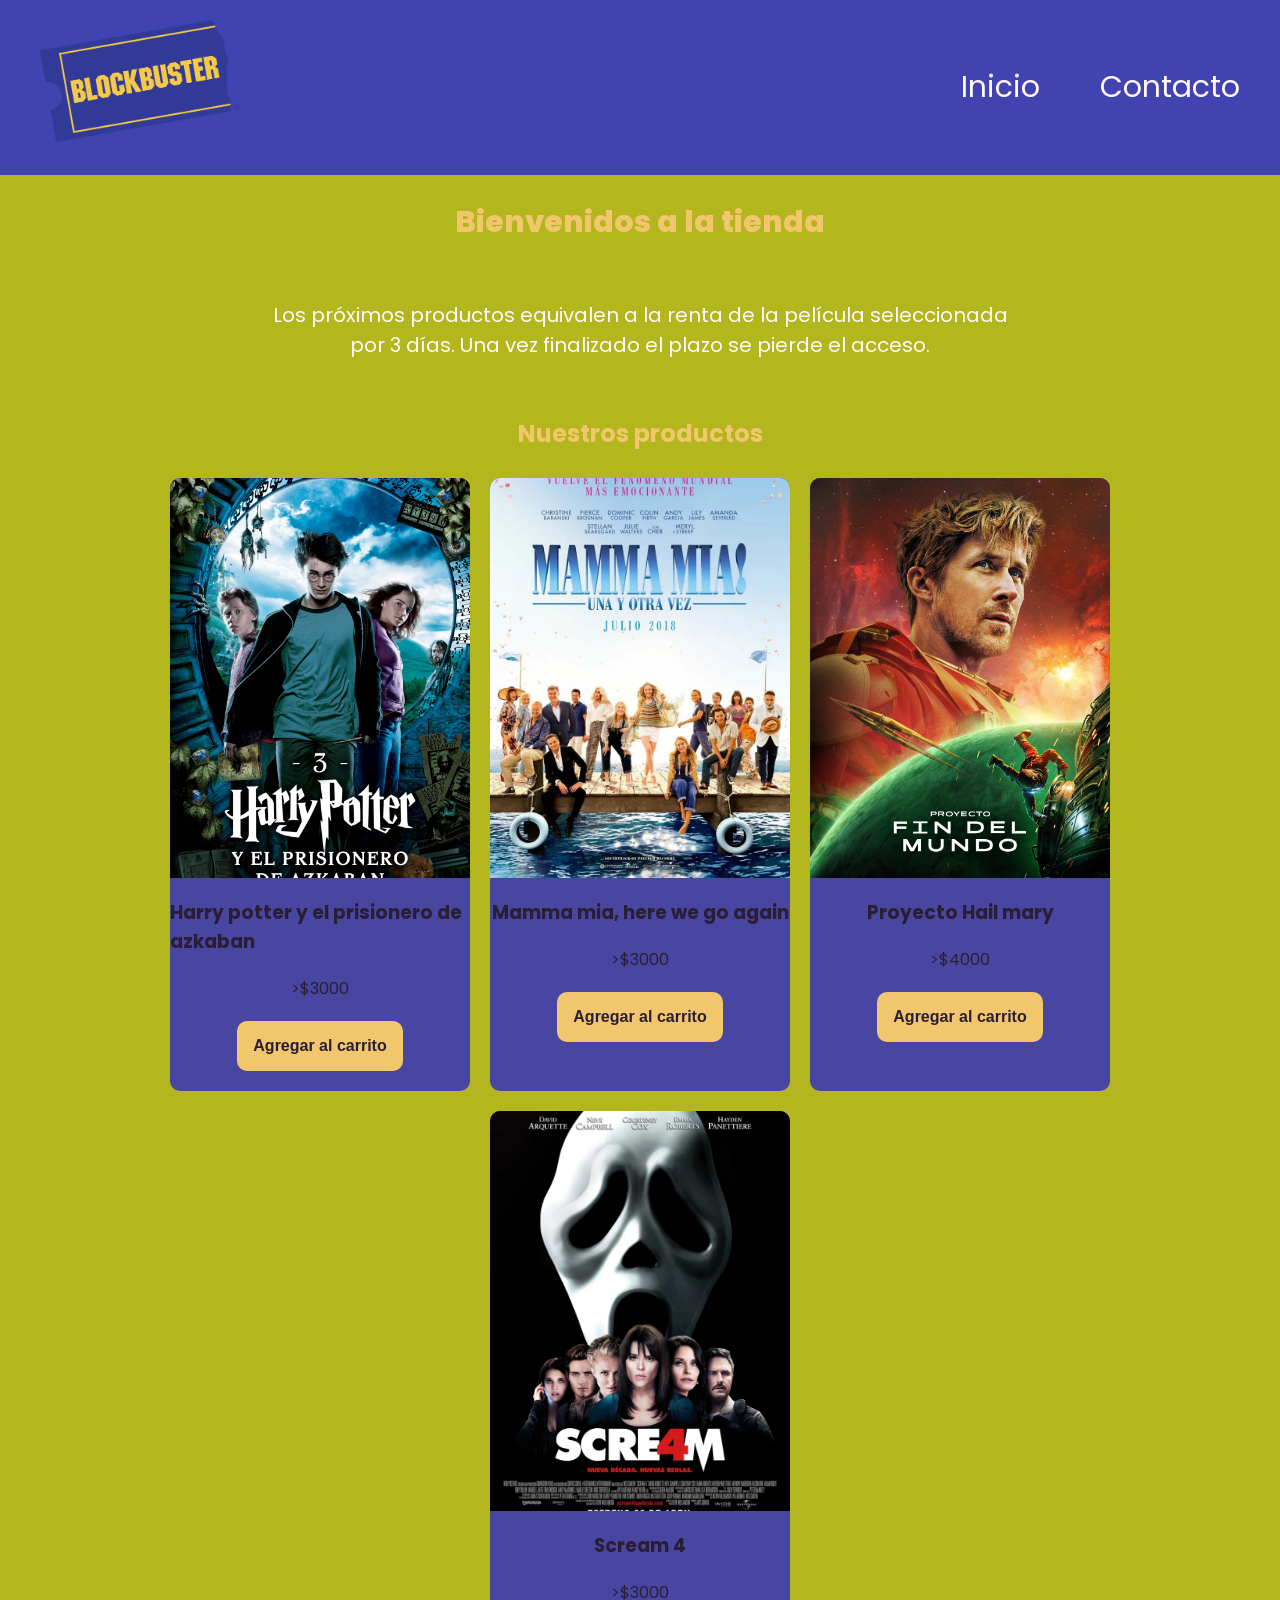
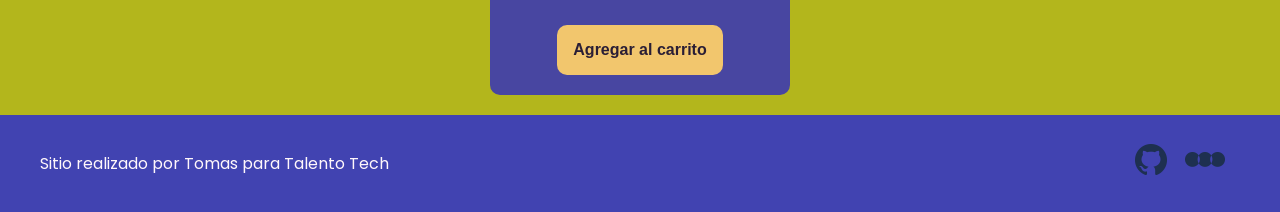
<file: index.html>
<!doctype html>
<html lang="en">
  <head>
    <meta charset="UTF-8" />
    <meta name="viewport" content="width=device-width, initial-scale=1.0" />
    <link
      href="https://fonts.googleapis.com/css2?family=Poppins:ital,wght@0,100;0,400;0,600;0,700;0,800;1,100;1,400;1,600;1,700&display=swap"
      rel="stylesheet"
    />
    <link rel="stylesheet" href="./css/styles.css" />
    <title>Inicio - BlockBusterd</title>
  </head>
  <body>
    <header>
      <div class="div-logo">
        <a class="logo" href="./index.html">
          <img src="./img/blockbuster.png" alt="logo" />
        </a>
      </div>

      <nav class="header-nav">
        <ul>
          <li><a href="./index.html">Inicio</a></li>
          <li><a href="./pages/contacto.html">Contacto</a></li>
        </ul>
      </nav>
    </header>
    <main>
      <section class="inicio">
        <h1 class="titulo-home text-secondary">Bienvenidos a la tienda</h1>
        <p class="parrafo">
          Los próximos productos equivalen a la renta de la película
          seleccionada por 3 días. Una vez finalizado el plazo se pierde el
          acceso.
        </p>
      </section>

      <section>
        <h2 class="titulo-productos text-secondary">Nuestros productos</h2>
        <div class="contenedor-tarjetas">
          <article class="card text-dark">
            <img src="./img/harryPotter3.jpeg" alt="poster de harry potter 3" />
            <h3>Harry potter y el prisionero de azkaban</h3>
            <p>>$3000</p>
            <button class="btn bg-secondary text-dark">
              Agregar al carrito
            </button>
          </article>

          <article class="card text-dark">
            <img src="./img/mammaMia2.jpeg" alt="poster de Mamma mia 2" />
            <h3>Mamma mia, here we go again</h3>
            <p>>$3000</p>
            <button class="btn bg-secondary text-dark">
              Agregar al carrito
            </button>
          </article>

          <article class="card text-dark">
            <img
              src="./img/projectHailyMary.jpeg"
              alt="poster de Proyecto Hail Mary"
            />
            <h3>Proyecto Hail mary</h3>
            <p>>$4000</p>
            <button class="btn bg-secondary text-dark">
              Agregar al carrito
            </button>
          </article>

          <article class="card text-dark">
            <img src="./img/scream4.jpeg" alt="poster de Scream 4" />
            <h3>Scream 4</h3>
            <p>>$3000</p>
            <button class="btn bg-secondary text-dark">
              Agregar al carrito
            </button>
          </article>
        </div>
      </section>
    </main>
    <footer>
      <p>Sitio realizado por Tomas para Talento Tech</p>
      <nav>
        <ul class="footer-list">
          <li>
            <img src="./img/github-brands-solid.png" alt="logo-github" />
            <img
              src="./img/letterboxd-brands-solid.png"
              alt="logo-letterboxd"
            />
          </li>
        </ul>
      </nav>
    </footer>
  </body>
</html>
</file>
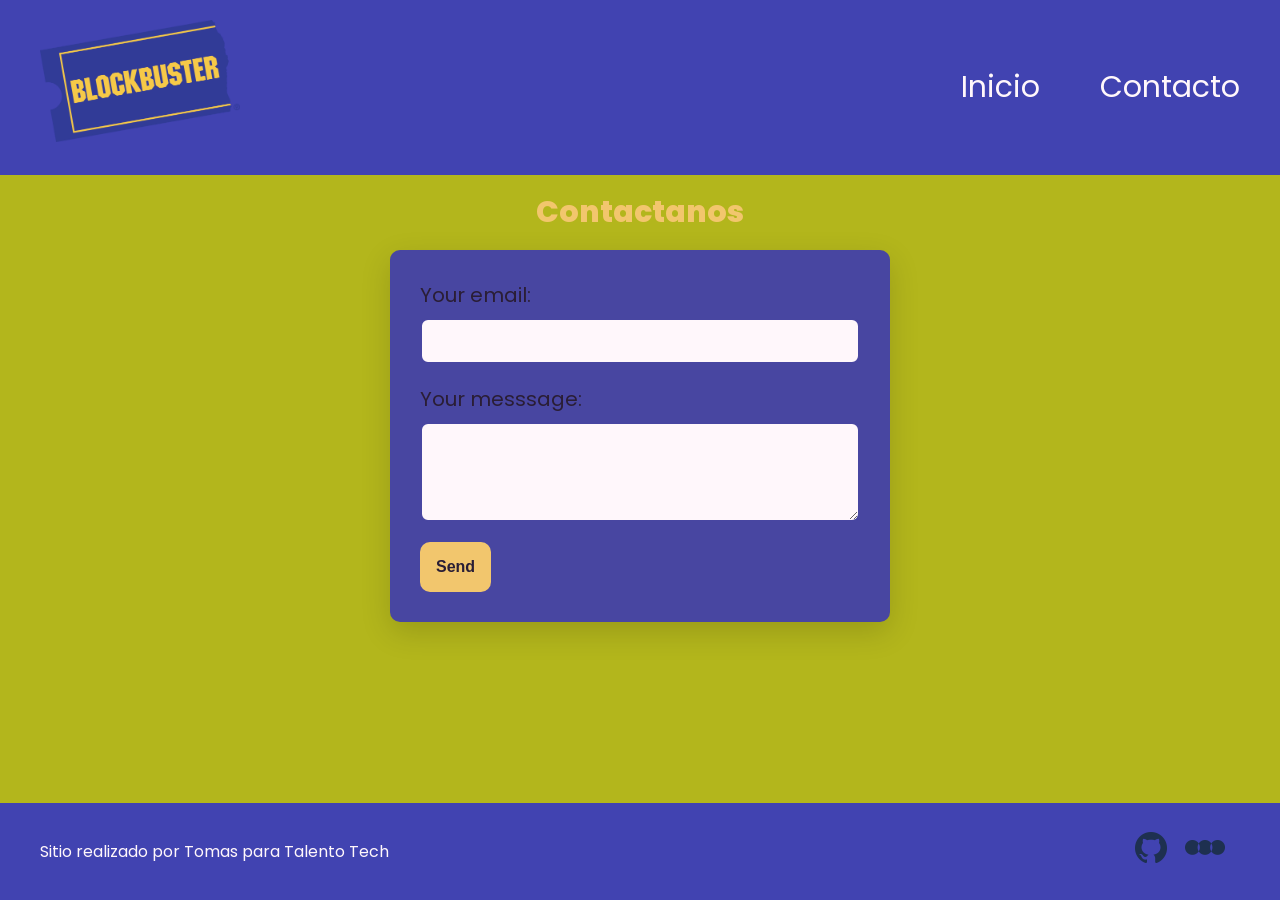
<file: pages/contacto.html>
<!doctype html>
<html lang="en">
  <head>
    <meta charset="UTF-8" />
    <meta name="viewport" content="width=device-width, initial-scale=1.0" />
    <link
      href="https://fonts.googleapis.com/css2?family=Poppins:ital,wght@0,100;0,400;0,600;0,700;0,800;1,100;1,400;1,600;1,700&display=swap"
      rel="stylesheet"
    />
    <link rel="stylesheet" href="../css/styles.css" />
    <title>Contacto - Blockbusterd</title>
  </head>
  <body>
    <header>
      <div class="div-logo">
        <a class="logo" href="../index.html">
          <img
            src="../img/blockbuster.png"
            width="200"
            length="200"
            alt="logo"
          />
        </a>
      </div>

      <nav class="header-nav">
        <ul>
          <li><a href="../index.html">Inicio</a></li>
          <li><a href="./contacto.html">Contacto</a></li>
        </ul>
      </nav>
    </header>
    <main>
      <section class="contacto">
        <h1 class="titulo-contacto text-secondary">Contactanos</h1>
        <form class="form-contacto" action="" method="POST">
          <div class="grupo-input">
            <label for="email">Your email:</label>
            <input id="email" type="email" name="email" />
          </div>

          <div class="grupo-input">
            <label for="mensaje">Your messsage:</label>
            <textarea id="mensaje" name="messsage"></textarea>
          </div>
          <button class="btn bg-secondary text-dark" type="submit">Send</button>
        </form>
      </section>
    </main>
    <footer>
      <p>Sitio realizado por Tomas para Talento Tech</p>
      <nav>
        <ul class="footer-list">
          <li>
            <img src="../img/github-brands-solid.png" alt="logo-github" />
            <img
              src="../img/letterboxd-brands-solid.png"
              alt="logo-letterboxd"
            />
          </li>
        </ul>
      </nav>
    </footer>
  </body>
</html>
</file>
<file: css/styles.css>
* {
  margin: 0;
  padding: 0;
  box-sizing: border-box;
}

html {
  font-size: 62.5%;
}

body {
  font-family: "Poppins", sans-serif;
  font-size: 1.6rem;
  background-color: #b3b61c;
  color: #fff7fb;

  display: flex;
  flex-direction: column;
  min-height: 100vh;
}

main {
  width: 80%;
  margin: auto;
  padding-bottom: 2rem;

  flex: 1;

  display: flex;
  flex-direction: column;
  align-items: center;
}

h1 {
  font-size: 3rem;
  font-weight: 800;
  line-height: 1.15;
  margin: 3rem 0;
}

h2 {
  color: #fff7fb;
  font-size: 2.4rem;
  font-weight: 700;
  line-height: 1.2;
  text-align: center;
  margin: 3rem 0;
}

.btn {
  border: none;
  font-size: 1.6rem;
  font-weight: bold;
  padding: 1.6rem;
  border-radius: 1rem;
}

header,
footer {
  background: #4143b1;
  color: #fff7fb;
  width: 100%;

  display: flex;
  justify-content: space-between;
  align-items: center;
}

footer {
  padding: 1rem 4rem;
}

.div-logo {
  margin-left: 2rem;
  font-weight: bold;
}

.logo,
.header-nav a {
  text-decoration: none;
  font-size: 3rem;
  color: inherit;
  display: inline-block;
  padding: 2rem;
}

.header-nav {
  margin-right: 2rem;
}

.header-nav ul,
footer .footer-list {
  list-style: none;
  display: flex;
  gap: 2rem;
}

.footer-list li {
  padding: 1rem;
}

.footer-list img {
  width: 5rem;
  padding: 0.5rem;
}

.logo img {
  width: 20rem;
}

/* COLORES */
.bg-primary {
  background-color: #6e5a8e;
}

.bg-secondary {
  background-color: #f2c66d;
}

.text-light {
  color: #ffffff;
}

.text-dark {
  color: #2a1e35;
}

.text-secondary {
  color: #f2c66d;
}

/* HOME */

.inicio {
  display: flex;
  justify-content: center;
  align-items: center;
  flex-wrap: wrap;
}

.inicio h1 {
  width: 100%;
  text-align: center;
}

.parrafo {
  width: 80%;
  text-align: center;
  font-size: 2rem;
  padding: 3rem;
}

.contenedor-tarjetas {
  display: flex;
  justify-content: center;
  gap: 2rem;

  flex-wrap: wrap;
}

.card {
  background-color: #4846a1;
  width: 30rem;
  border-radius: 1rem;
  overflow: hidden;

  display: flex;
  flex-direction: column;
  align-items: center;
  gap: 2rem;
  padding-bottom: 2rem;
}

.card img {
  width: 100%;
  height: 40rem;
  object-fit: cover;
}

/*CONTACTO*/
.contacto {
  width: 100%;
  display: flex;
  flex-direction: column;
  align-items: center;
}

.titulo-contacto {
  margin: 2rem 0;
}

.form-contacto {
  background-color: #4846a1;
  color: #2a1e35;

  width: 100%;
  max-width: 50rem;

  font-size: 2rem;
  padding: 3rem;
  border-radius: 1rem;

  box-shadow: 0 10px 30px rgba(0, 0, 0, 0.15);
}

.grupo-input {
  display: flex;
  flex-direction: column;
  gap: 0.8rem;
  margin-bottom: 2rem;
}

.grupo-input input,
.grupo-input textarea {
  width: 100%;
  padding: 1.2rem;
  font-size: 1.6rem;

  color: #2a1e35;
  background-color: #fff7fb;

  border: 2px solid #4846a1;
  border-radius: 0.8rem;

  outline: none;
}

.grupo-input textarea {
  min-height: 10rem;
  resize: vertical;
}

@media (max-width: 600px) {
  header,
  footer {
    flex-direction: column;
  }

  .header-nav,
  .div-logo {
    margin: 0;
  }
}
</file>
